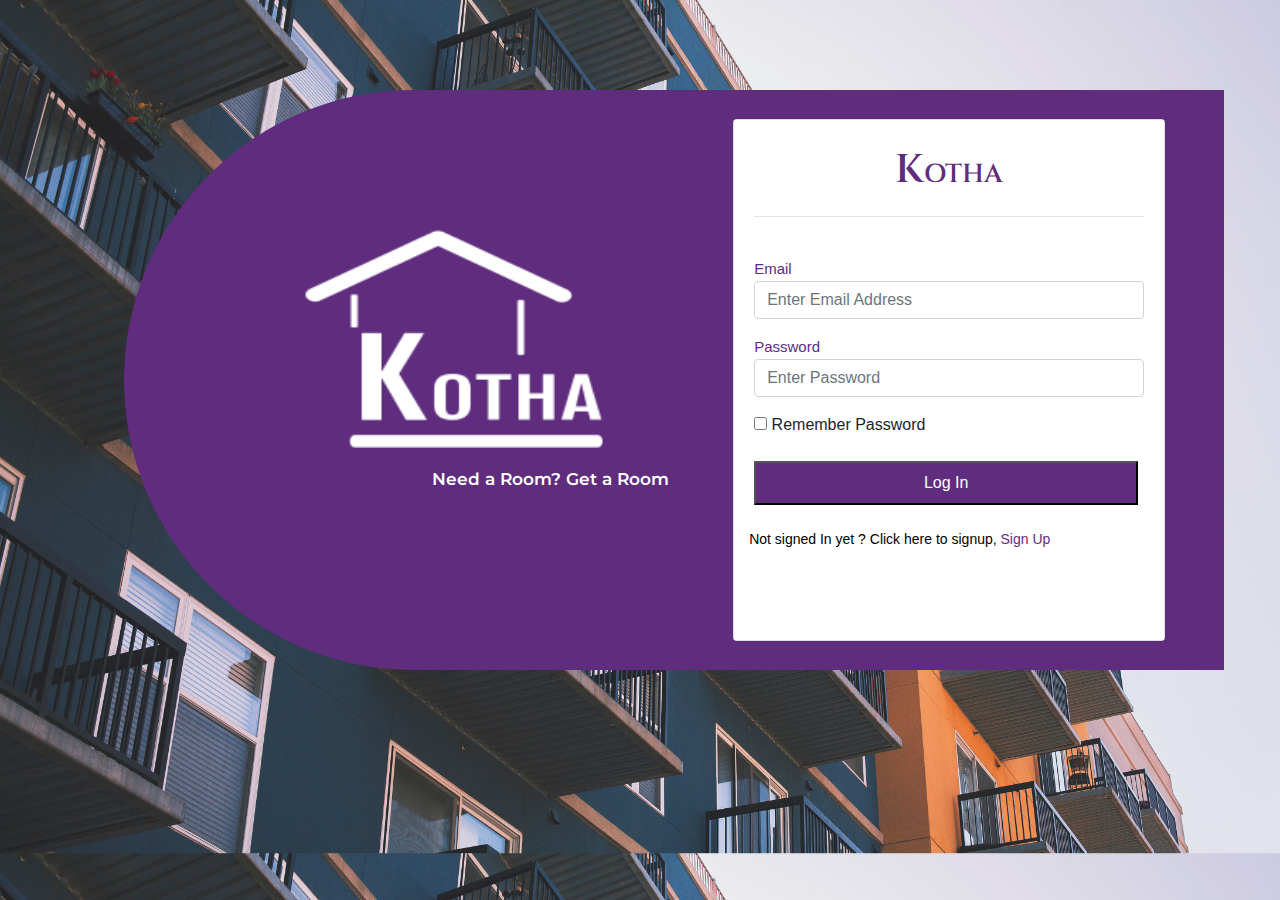
<file: frontpage.html>
<!DOCTYPE html>
<html>
<head>
	<meta charset="utf-8">
	<meta name="viewport" content="width=device-width initial-scale=1">
	<link rel="stylesheet" type="text/css" href="https://stackpath.bootstrapcdn.com/bootstrap/4.3.1/css/bootstrap.min.css">
	<script src="https://code.jquery.com/jquery-3.2.1.js"></script>
	<title>Log In</title>

    <style type="text/css">
        @import url('https://fonts.googleapis.com/css?family=Titillium+Web&display=swap');
        @import url('https://fonts.googleapis.com/css?family=Poppins&display=swap');
        @import url('https://fonts.googleapis.com/css?family=Josefin+Sans&display=swap');
        @import url('https://fonts.googleapis.com/css?family=Cinzel&display=swap');
        @import url('https://fonts.googleapis.com/css?family=Montserrat&display=swap');
        body
        {   
            padding: 0px;
            background-image: url(img/7.jpg);
            background-size: cover;
            
        }     
    	.card
		{
			position: absolute;
			top: 50%;
			left: 75%;
			transform: translate(-50%,-50%);
			width: 670px;
			height: 90%;	
		}
		.log
		{
           font-family: 'Roboto',sans-serif;     
           font-size: 15px;
           text-shadow: 3px;
           color: black;
		}
    	.ns
    	{
    		font-size: 14px;
    		margin-left: 10px;
    		color: black;
            text-align: center;
    	}
    	form
    	{
    		margin-top: 40px;
    	}
    	.row button
    	{
    		width: 24rem;
    	}
        .word
        {
            font-style: bold;
            font-family: 'Roboto',sans-serif; 

        }
        .head
        {
            font-size: 150px;
            font-weight: 600;
            color: #cda5e9;
            font-family: 'Cinzel', serif;
        }
        p
        {
           color: white;
           font-size: 26px;
           font-weight: 600;
           font-family: 'Poppins', sans-serif;
        }
        #heading
        { 
            background-color: black;
            width: 800px;
            height: 568px;
            position: absolute;
            top: 12%;
            left: 13%;
            text-align: center;
            opacity: .6;
        }
        #logh
        {
            color: #5f2c7e;
            font-family: 'Cinzel', serif;
            text-align: center;
        }
        .row .nav-link
        {
            background-color: #5f2c7e;
            color: white;
        }
        @media screen and (max-width: 500px)
        {
            .card .card-body
            {
                width: 90%;
                padding: 0;
            }
        }
        #container
        {
            width: 1100px;
            height: 580px;
            position: absolute;
            top: 10%;
            left: 9.7%;
            background-color: #5f2c7e;
            border-radius: 400px 0px 0px 400px;
        }
        .head
        {
            color: white;
            position: absolute;
            top: 15%;
            left: 12%;
            font-size: 100px;
        }
        .hk
        {
           font-size: 180px;
        }
        .hp
        {
           color: white;
           font-size: 22px;
           position: absolute;
           top: 53%;
           left: 20%;
        }
        footer
        {
            background-color: #5f2c7e;
            opacity: .8;
            position: absolute;
            bottom: 0;       
            width: 100%;
        }
        footer p
        {
            font-size: 15px;
            text-align: center;
            font-family: 'Titillium Web', sans-serif;
            padding-top: 10px;
        }
        .line
        {
        	font-size: 17px;
        	font-family: 'Montserrat', sans-serif; 
        	position: absolute;
        	top: 65%;
        	left: 28%;
        }
    </style>
</head>
<body>	   
     <div id="container">
        <img src="img/logo3.png" width="330" height="290" style="position: absolute; top: 18%;left: 15%;">
        <p class="line">Need a Room? Get a Room</p>
	 <div class="card" style="width: 27rem;">		
	  <div class="card-body" style="background-color: white;">
        <p id="logh"><span style="font-size: 40px; ">K</span>OTHA</p>
        <hr>
	   <form>
            <div class="form-group row">
            <div class="col-sm-12" id="Email">
            <span class="log" style="color: #5f2c7e">Email</span>
            <input type="email" class="form-control" placeholder="Enter Email Address">
            </div>
            </div>
            <div class="form-group row">        
            <div class="col-sm-12" id="Password">
            <span class="log" style="color: #5f2c7e;">Password</span>
            <input type="password" class="form-control" placeholder="Enter Password">
            </div>
            </div>
            <div class="row">
                <div class="col-sm-12">
                     <input type="checkbox" class="radioBtn"> Remember Password
                </div>
            </div>
            <br>
            <div class="row">
            <div class="col-sm-8">
                     <a href="home.html"><button class="nav-link">Log In</button></a>
            </div>
            </div>
            <br>           
            <div class="row">
            	<label class="ns"> Not signed In yet ? Click here to signup, <a href="signup.html" style="color: #5f2c7e">Sign Up</a></label>
            </div>
    </form>
    </div>
    </div>
  </div>





<!--- script part--->
<script src="https://code.jquery.com/jquery-3.3.1.slim.min.js" integrity="sha384-q8i/X+965DzO0rT7abK41JStQIAqVgRVzpbzo5smXKp4YfRvH+8abtTE1Pi6jizo" crossorigin="anonymous"></script>
<script src="https://cdnjs.cloudflare.com/ajax/libs/popper.js/1.14.7/umd/popper.min.js" integrity="sha384-UO2eT0CpHqdSJQ6hJty5KVphtPhzWj9WO1clHTMGa3JDZwrnQq4sF86dIHNDz0W1" crossorigin="anonymous"></script>
<script src="https://stackpath.bootstrapcdn.com/bootstrap/4.3.1/js/bootstrap.min.js" integrity="sha384-JjSmVgyd0p3pXB1rRibZUAYoIIy6OrQ6VrjIEaFf/nJGzIxFDsf4x0xIM+B07jRM" crossorigin="anonymous"></script>
<!---End script--->
</body>
</html>
</file>
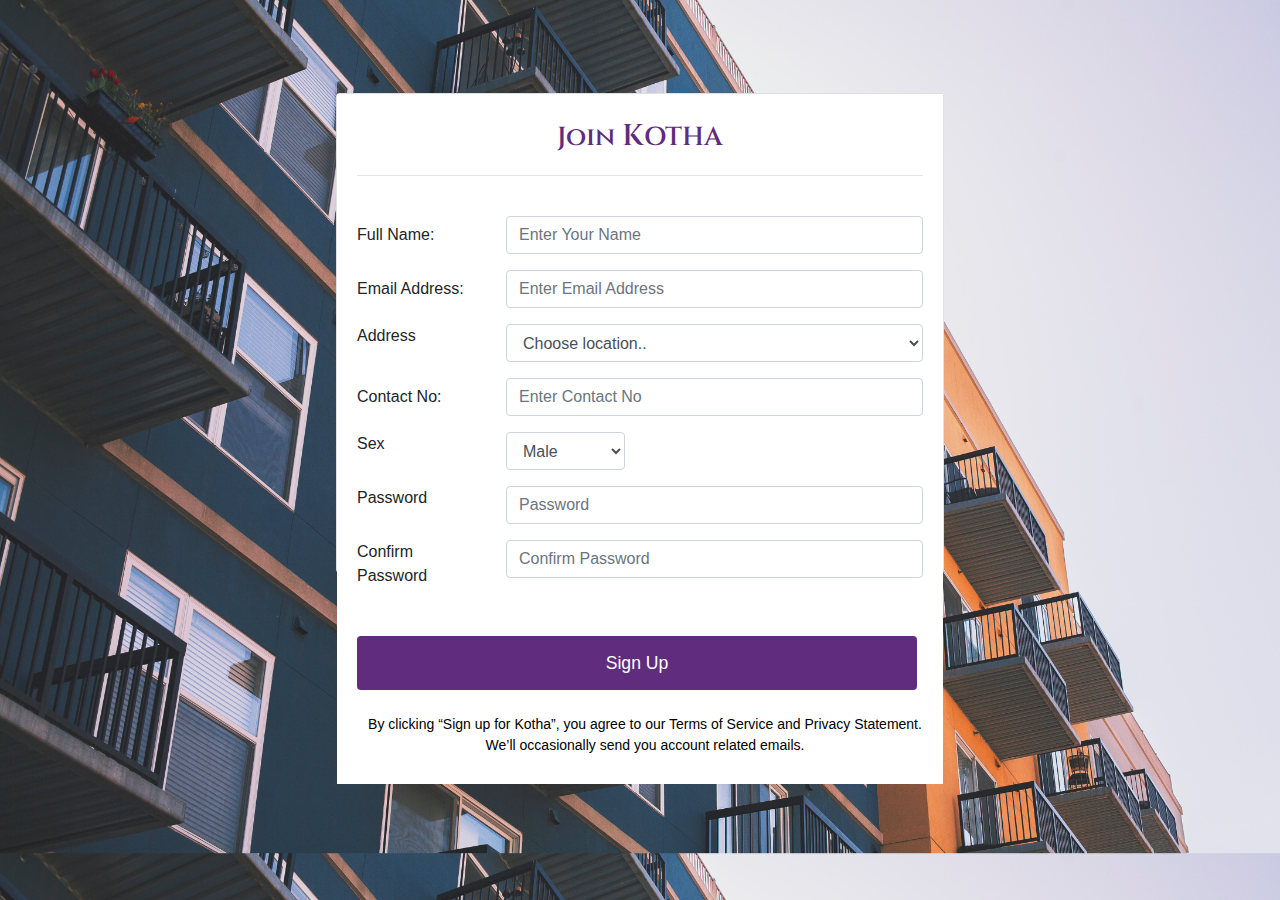
<file: signup.html>
<!DOCTYPE html>
<html>
<head>
  <meta charset="utf-8">
  <meta name="viewport" content="width=device-width initial-scale=1">
  <link rel="stylesheet" type="text/css" href="https://stackpath.bootstrapcdn.com/bootstrap/4.3.1/css/bootstrap.min.css">
  <script src="https://code.jquery.com/jquery-3.2.1.js"></script>
  <title>Sign Up</title>
    <style type="text/css">
        @import url('https://fonts.googleapis.com/css?family=Poppins&display=swap');
        @import url('https://fonts.googleapis.com/css?family=Josefin+Sans&display=swap');
        @import url('https://fonts.googleapis.com/css?family=Cinzel&display=swap');
        body
        {   
            padding: 0px;
            background-image: url(img/7.jpg);
            background-size: cover;
            
        }     
      .card
    {
      position: absolute;
      top: 37%;
      left: 50%;
      transform: translate(-50%,-50%);
      width: 670px;
      height: 480px;  
    }
    .log
    {
           font-family: 'Roboto',sans-serif;     
           font-size: 15px;
           text-shadow: 3px;
           color: black;
    }
      .ns
      {
        font-size: 14px;
        margin-left: 10px;
        color: black;
        text-align: center;
      }
      form
      {
        margin-top: 40px;
      }
      .row button
      {
        width: 24rem;
      }
        .word
        {
            font-style: bold;
            font-family: 'Roboto',sans-serif; 

        }
        .head
        {
            font-size: 150px;
            font-weight: 600;
            color: #fff;
            font-family: 'Cinzel', serif;
        }
        p
        {
           color: white;
           font-size: 26px;
           font-weight: 600;
           font-family: 'Poppins', sans-serif;
        }
        #heading
        { 
            background-color: black;
            width: 800px;
            height: 568px;
            position: absolute;
            top: 12%;
            left: 13%;
            text-align: center;
            opacity: .6;
        }
        #logh
        {
            color: #5f2c7e;
            font-family: 'Cinzel', serif;
            text-align: center;
        }
        .row button
        {
            width: 35rem;
            height: 3.4rem;
            font-size: 1.1rem;
        }
        .row .btn
        {
          background-color: #5f2c7e;
          color: white;
        }
    </style>
</head>
<body>      
   <div class="card" style="width: 38rem;">   
    <div class="card-body" style="background-color: white;">
        <p id="logh">Join <span style="font-size: 30px;">K</span>OTHA</p>
        <hr>
     <form>
            <div class="form-group row">
            <label class="col-sm-3 col-form-label" for="Name">Full Name:</label>
            <div class="col-sm-9" id="Name">
            <input type="text" class="form-control" placeholder="Enter Your Name">
            </div>
            </div>
            <div class="form-group row">
            <label class="col-sm-3 col-form-label" for="Email">Email Address:</label>
            <div class="col-sm-9" id="Email">
            <input type="Email" class="form-control" placeholder="Enter Email Address">
            </div>
            </div>
            <div class="form-group row">
            <label class="col-sm-3" for="Address">Address</label>
            <div class="col-sm-9" id="cpw">
            <select id="a" class="form-control">
              <option value="" disabled selected>Choose location..</option>
              <option>Kathmandu</option>
              <option>Lalitpur</option>
              <option>Bhaktapur</option>
              <option>Biratnagar</option>
              <option>Dharan</option>
              <option>Pokhara</option>
              <option>Butwal</option>
              <option>Other</option>
            </select>
            </div>          
            </div> 
            <div class="form-group row">
            <label class="col-sm-3 col-form-label" for="Phone">Contact No:</label>
            <div class="col-sm-9" id="Phone">
            <input type="text" class="form-control" placeholder="Enter Contact No">
            </div>
            </div>
            <div class="form-group row">
            <label class="col-sm-3" for="sex">Sex</label>
            <div class="col-sm-3" id="cpw">
            <select id="a" class="form-control">
              <option>Male</option>
              <option>Female</option>
              <option>Other</option>
            </select>
            </div>          
            </div>
            <div class="form-group row">
            <label class="col-sm-3" for="pw">Password</label>
            <div class="col-sm-9" id="pw">
            <input type="Password" id="a" class="form-control" name="Password" placeholder="Password">
            </div>
            </div>
            <div class="form-group row">
            <label class="col-sm-3" for="cpw">Confirm Password</label>
            <div class="col-sm-9" id="cpw">
            <input type="Password" id="a" class="form-control" name="CPassword" placeholder="Confirm Password">
            </div>          
            </div>
            <br>
            <div class="row">
            <div class="col-sm-8">
                     <a href="home.html"><button type="submit" class="btn">Sign Up</button></a>
            </div>
            </div>
            <br>           
            <div class="row">
              <label class="ns"> By clicking “Sign up for Kotha”, you agree to our Terms of Service and Privacy Statement. We’ll occasionally send you account related emails.</label>
            </div>
    </form>
    </div>
</div>






<!--- script part--->
<script src="https://code.jquery.com/jquery-3.3.1.slim.min.js" integrity="sha384-q8i/X+965DzO0rT7abK41JStQIAqVgRVzpbzo5smXKp4YfRvH+8abtTE1Pi6jizo" crossorigin="anonymous"></script>
<script src="https://cdnjs.cloudflare.com/ajax/libs/popper.js/1.14.7/umd/popper.min.js" integrity="sha384-UO2eT0CpHqdSJQ6hJty5KVphtPhzWj9WO1clHTMGa3JDZwrnQq4sF86dIHNDz0W1" crossorigin="anonymous"></script>
<script src="https://stackpath.bootstrapcdn.com/bootstrap/4.3.1/js/bootstrap.min.js" integrity="sha384-JjSmVgyd0p3pXB1rRibZUAYoIIy6OrQ6VrjIEaFf/nJGzIxFDsf4x0xIM+B07jRM" crossorigin="anonymous"></script>
<!---End script--->
</body>
</html>
</file>
